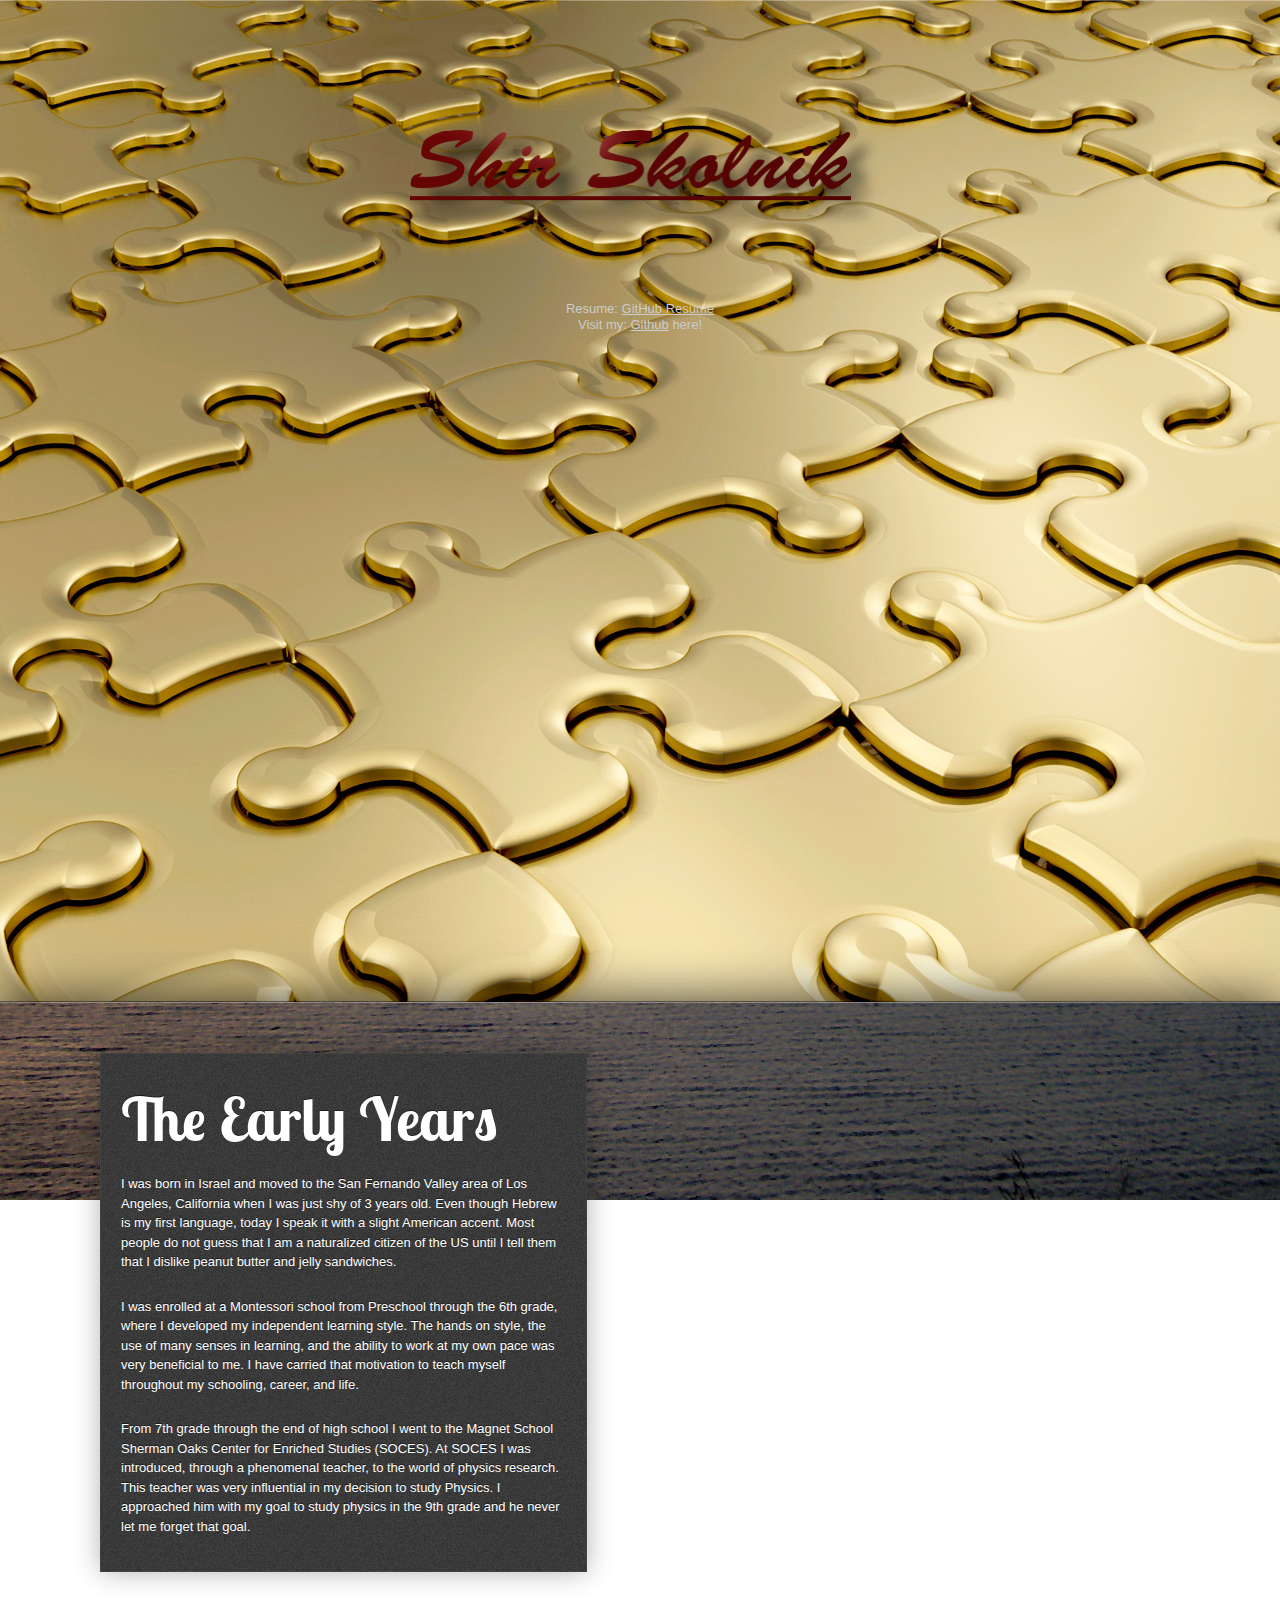
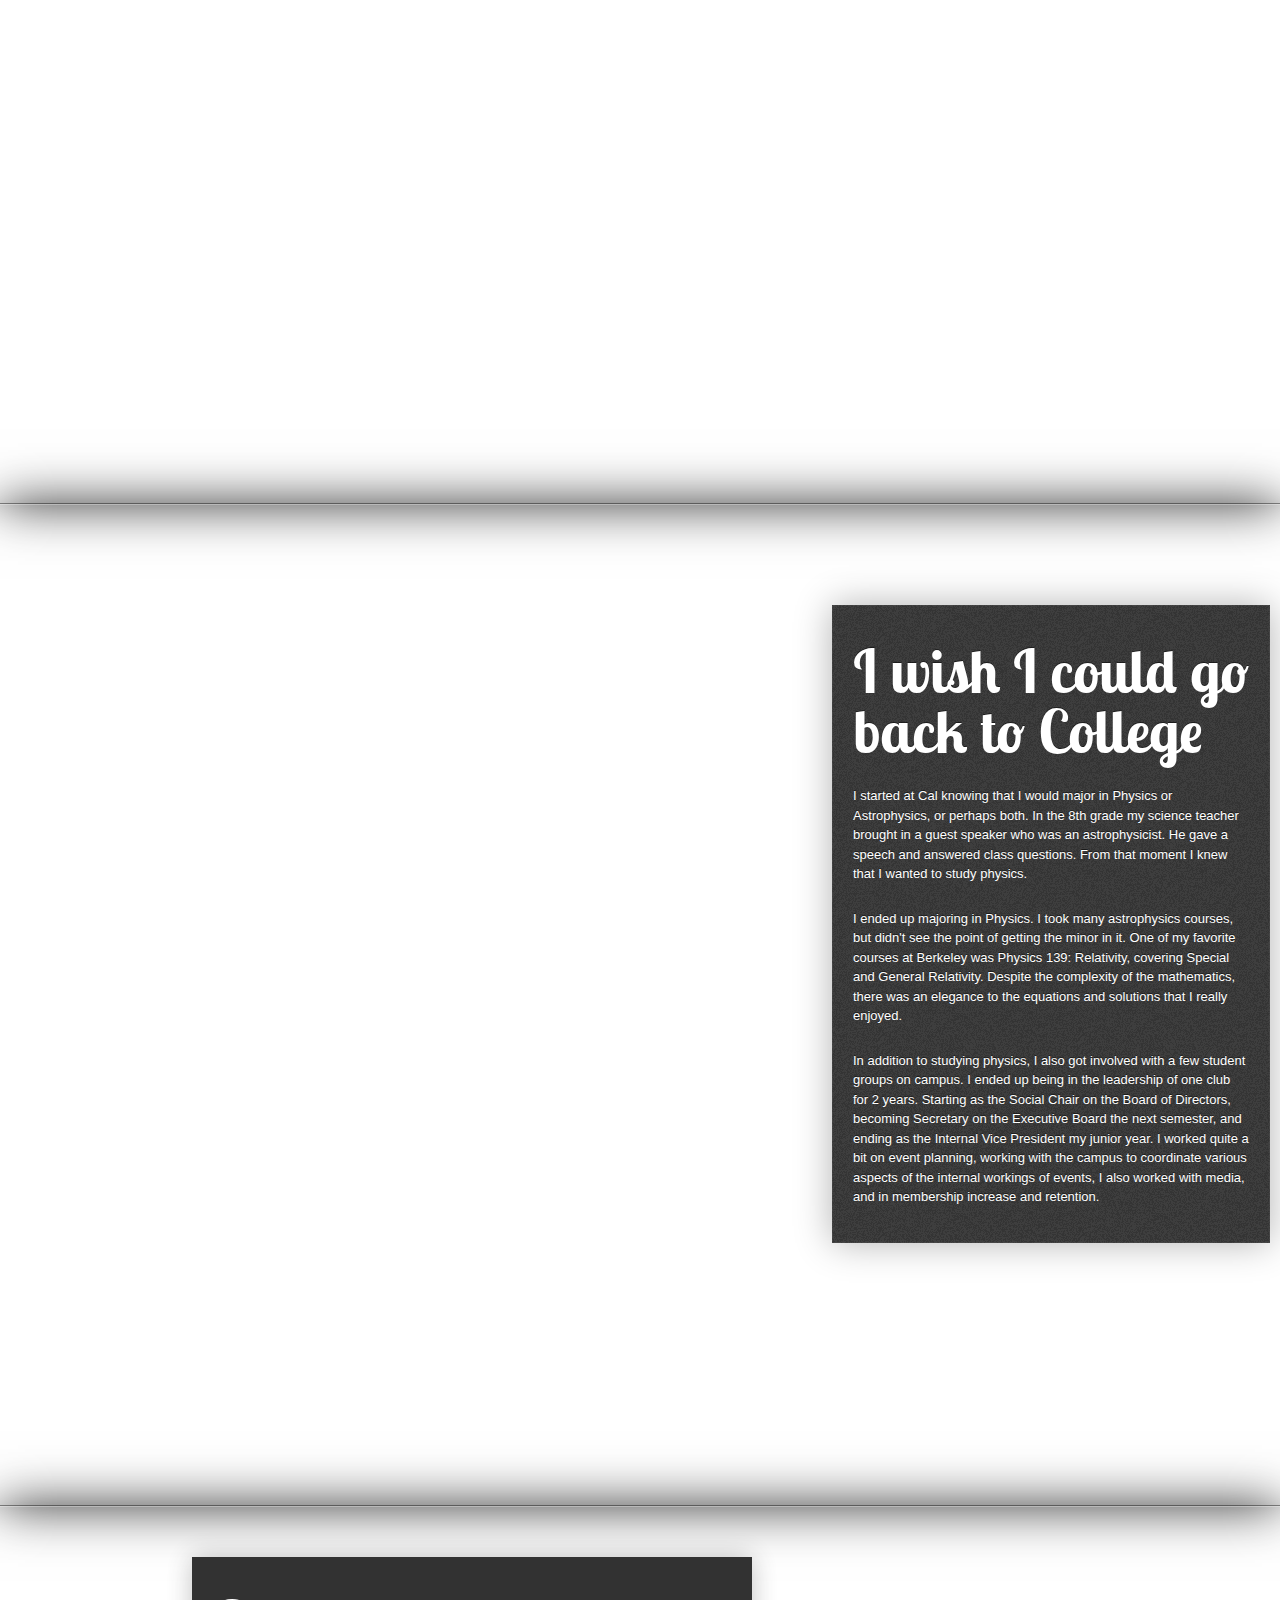
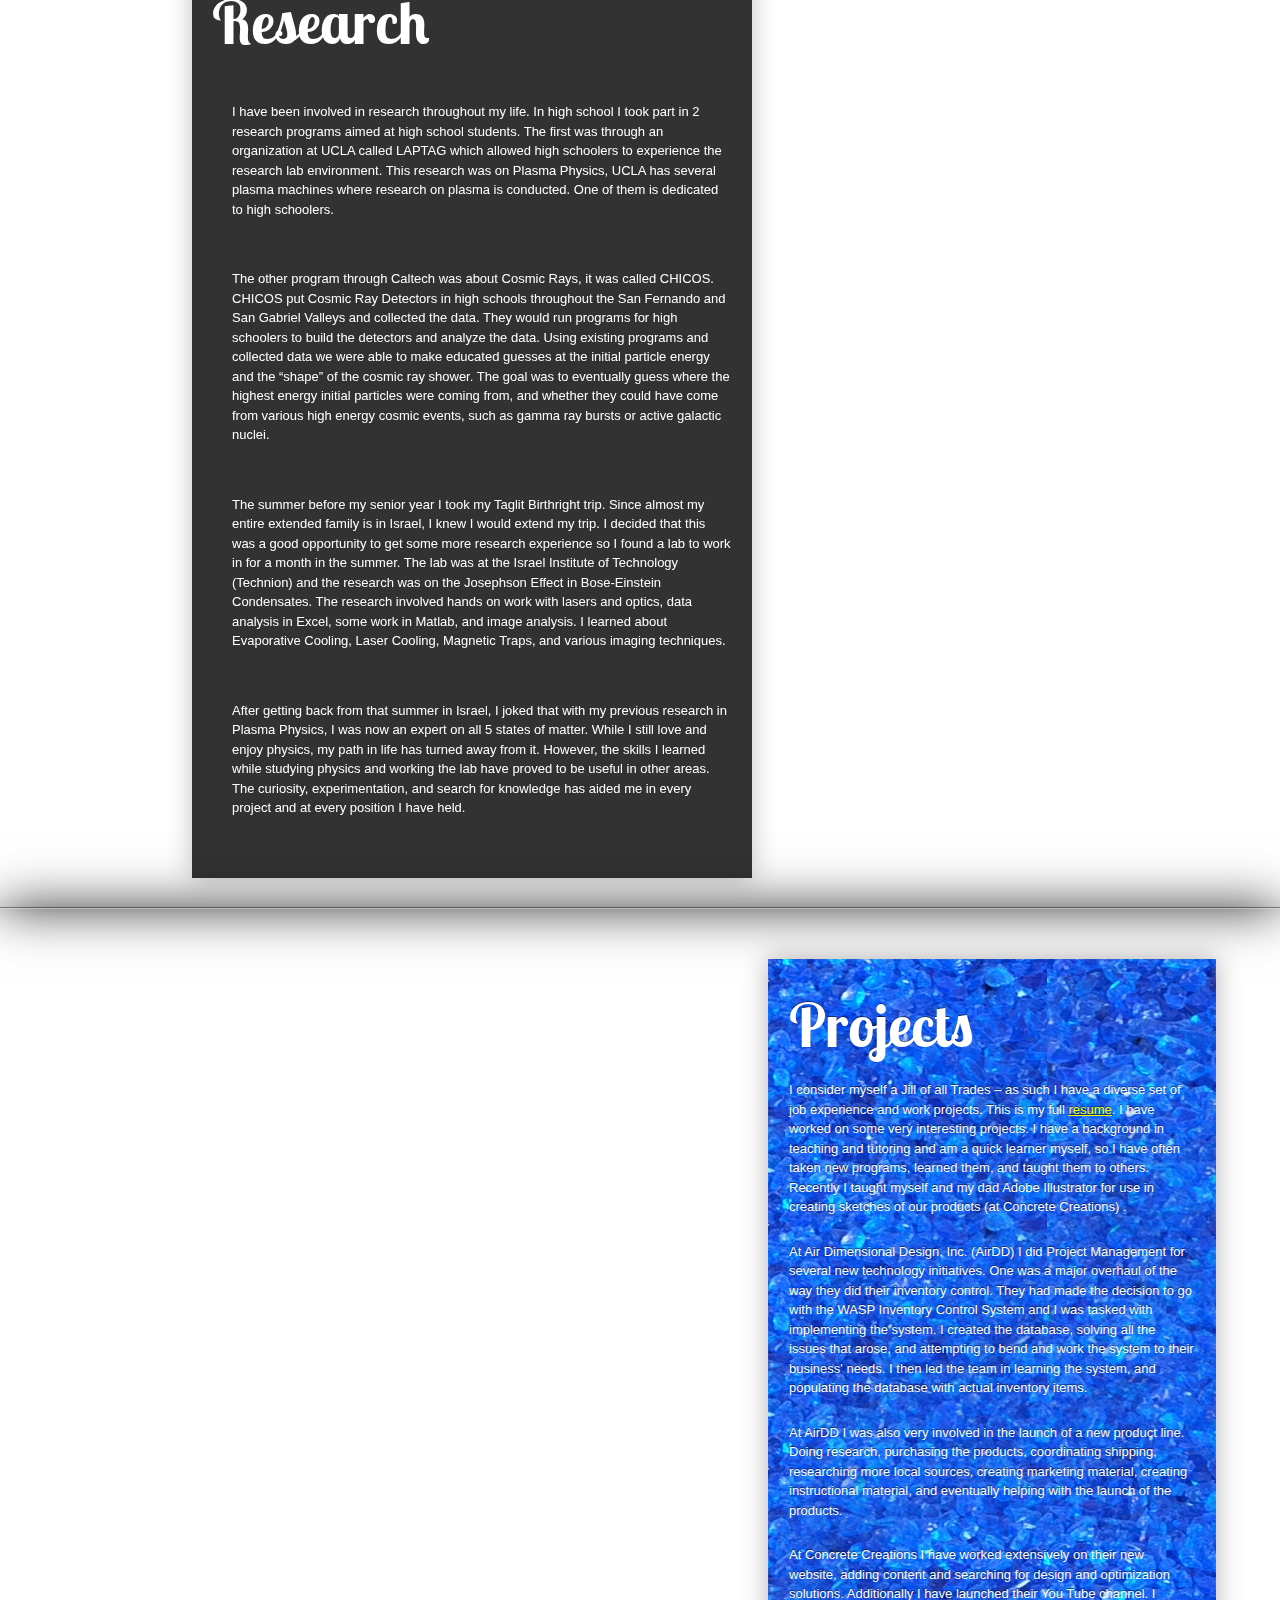
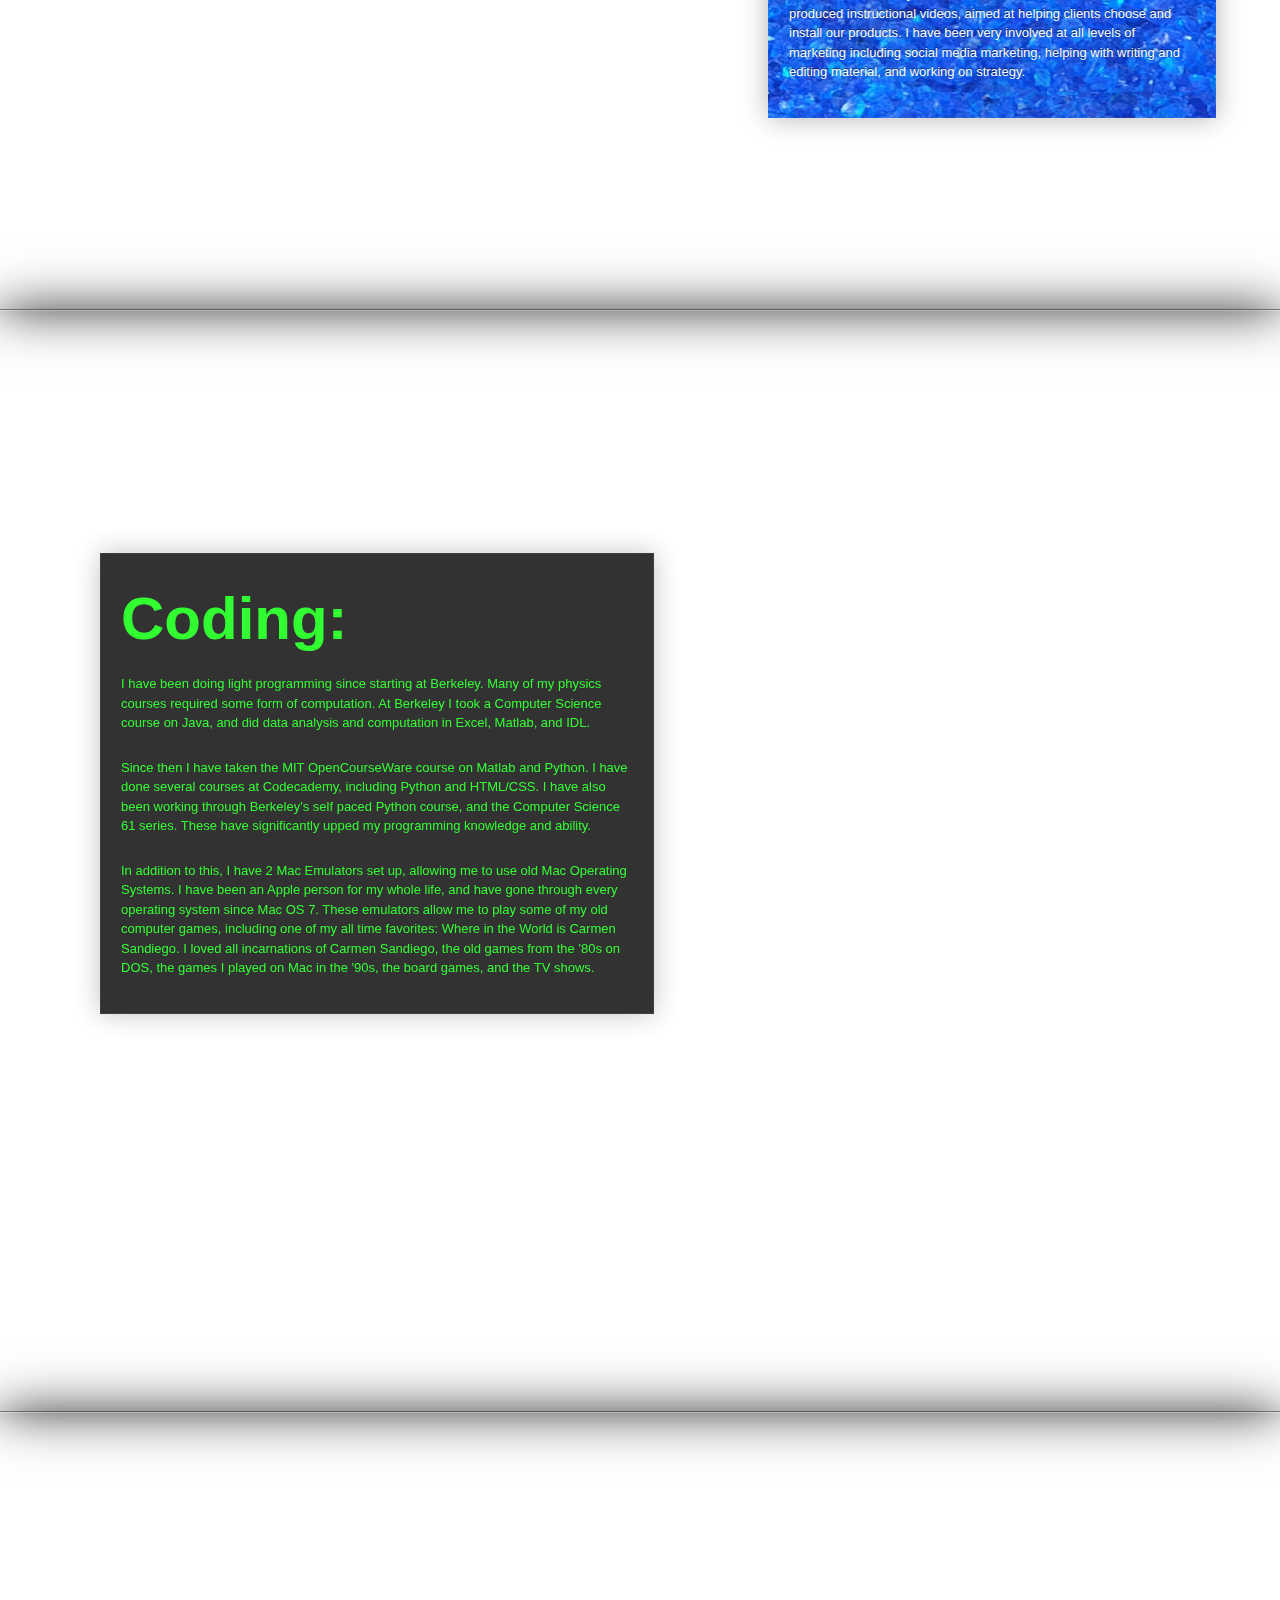
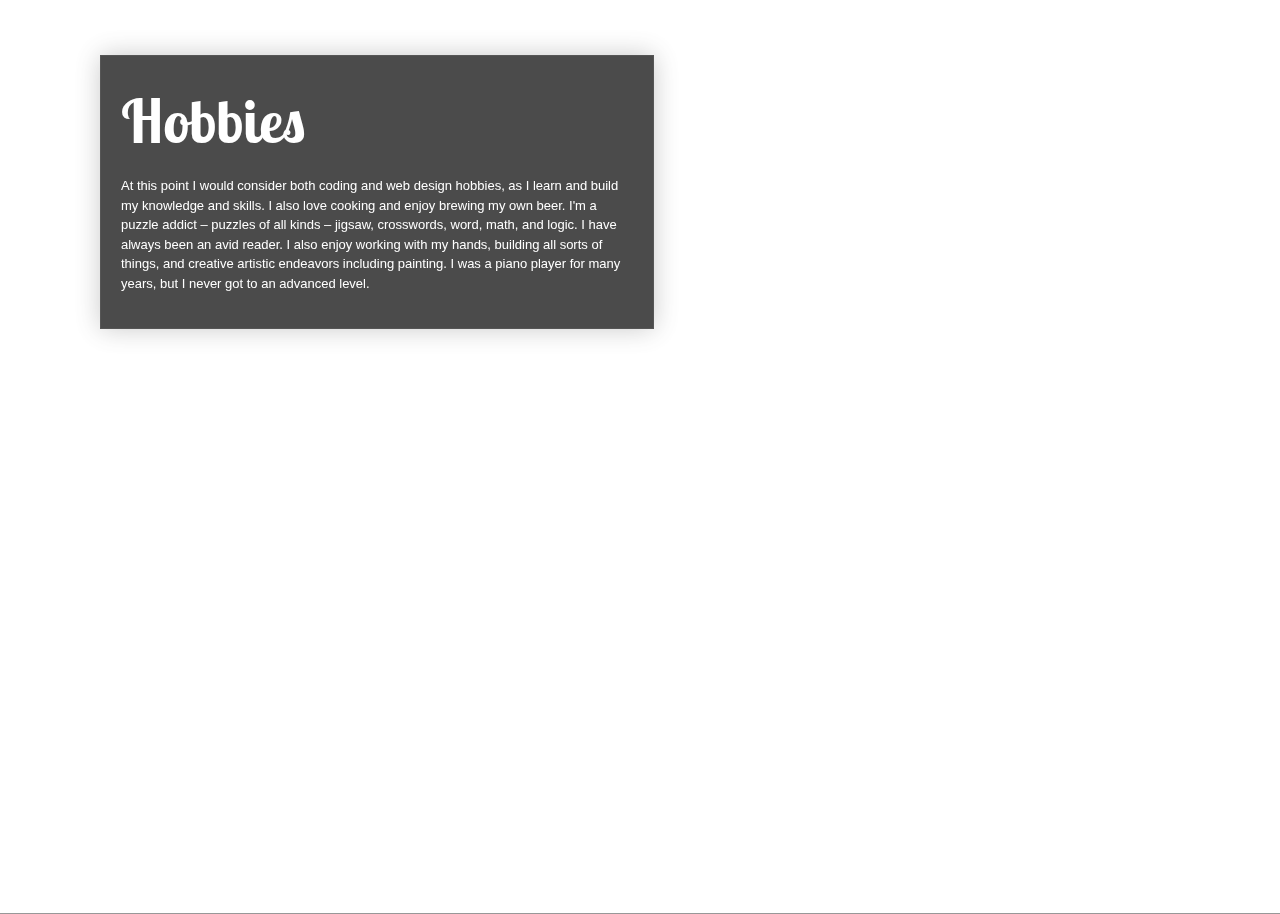
<file: index.html>
<!doctype html>
<html class="no-js" lang="en">
<head>
  <meta charset="utf-8">
  <meta http-equiv="X-UA-Compatible" content="IE=edge,chrome=1">

  <title>Shir Skolnik</title>
  <meta name="description" content="About Me">
  <meta name="author" content="Shir Skolnik">

  <!-- Mmmmm, Google Web Fonts. That's a paddlin'. -->
  <link href='http://fonts.googleapis.com/css?family=Lobster+Two:700&v2' rel='stylesheet' type='text/css'>
  <link rel="stylesheet" href="css/reset.css">
  <link rel="stylesheet" href="css/style.css">
</head>

<body>

  <div id="main" role="main">

	<!-- Section #1 / Intro -->
	<section id="first" class="story" data-speed="8" data-type="background">    	
		<div class="name" data-type="sprite" data-offsetY="100" data-Xposition="50%" data-speed="-2"></div>

		<article>

			
			<p>Resume: <a href="http://shirskolnik.github.io/resume" target="_blank">GitHub Resume</a></p>
			<p>Visit my: <a href="https://github.com/shirskolnik">Github</a> here!</p>
	    </article>
	</section>

	<!-- Section #2 / Early Years -->
	<section id="second" class="story" data-speed="4" data-type="background">
		<article>
			<h2>The Early Years</h2>
		    	<p>I was born in Israel and moved to the San Fernando Valley area of Los Angeles, California when I was just shy of 3 years old. Even though Hebrew is my first language, today I speak it with a slight American accent. Most people do not guess that I am a naturalized citizen of the US until I tell them that I dislike peanut butter and jelly sandwiches.</p>
                <p>I was enrolled at a Montessori school from Preschool through the 6th grade, where I developed my independent learning style. The hands on style, the use of many senses in learning, and the ability to work at my own pace was very beneficial to me. I have carried that motivation to teach myself throughout my schooling, career, and life.
                </p>
                <p>
From 7th grade through the end of high school I went to the Magnet School Sherman Oaks Center for Enriched Studies (SOCES). At SOCES I was introduced, through a phenomenal teacher, to the world of physics research. This teacher was very influential in my decision to study Physics. I approached him with my goal to study physics in the 9th grade and he never let me forget that goal.
                </p>		
		</article>
	</section>
	
	<!-- Section #3 / Cal -->
  <div class="position: relative">
	<section id="third" class="story" data-speed="6" data-type="background" data-offsetY="250">
        
        <div class="photograph" data-type="sprite" data-offsetY="1250" data-Xposition="25%" data-speed="2"></div>
        <div class="logo" data-type="sprite" data-offsetY="950" data-Xposition="30%" data-speed="3">
       </div>
    	<article>
    		<h2>I wish I could go back to College</h2>
	    	<div class="textbox">    	
		    	<p>
I started at Cal knowing that I would major in Physics or Astrophysics, or perhaps both. In the 8th grade my science teacher brought in a guest speaker who was an astrophysicist. He gave a speech and answered class questions. From that moment I knew that I wanted to study physics.
                </p>
                <p>
I ended up majoring in Physics. I took many astrophysics courses, but didn't see the point of getting the minor in it. One of my favorite courses at Berkeley was Physics 139: Relativity, covering Special and General Relativity. Despite the complexity of the mathematics, there was an elegance to the equations and solutions that I really enjoyed.
                </p>
                <p>
In addition to studying physics, I also got involved with a few student groups on campus. I ended up being in the leadership of one club for 2 years. Starting as the Social Chair on the Board of Directors, becoming Secretary on the Executive Board the next semester, and ending as the Internal Vice President my junior year. I worked quite a bit on event planning, working with the campus to coordinate various aspects of the internal workings of events, I also worked with media, and in membership increase and retention.
                </p>
                </div>
		  
    	</article>
	</section>	
  </div>

	<!-- Section #4 / Research -->
	<section id="fourth" class="story" data-speed="8" data-type="background" data-offsetY="250">
    	<article>
    		<h2>Research</h2>
	    	<div class="textbox">    	
		    	<p>
I have been involved in research throughout my life. In high school I took part in 2 research programs aimed at high school students. The first was through an organization at UCLA called LAPTAG which allowed high schoolers to experience the research lab environment. This research was on Plasma Physics, UCLA has several plasma machines where research on plasma is conducted. One of them is dedicated to high schoolers.
                </p>
                <p>
The other program through Caltech was about Cosmic Rays, it was called CHICOS. CHICOS put Cosmic Ray Detectors in high schools throughout the San Fernando and San Gabriel Valleys and collected the data. They would run programs for high schoolers to build the detectors and analyze the data. Using existing programs and collected data we were able to make educated guesses at the initial particle energy and the “shape” of the cosmic ray shower. The goal was to eventually guess where the highest energy initial particles were coming from, and whether they could have come from various high energy cosmic events, such as gamma ray bursts or active galactic nuclei. 
                </p>
                <p>
The summer before my senior year I took my Taglit Birthright trip. Since almost my entire extended family is in Israel, I knew I would extend my trip. I decided that this was a good opportunity to get some more research experience so I found a lab to work in for a month in the summer. The lab was at the Israel Institute of Technology (Technion) and the research was on the Josephson Effect in Bose-Einstein Condensates. The research involved hands on work with lasers and optics, data analysis in Excel, some work in Matlab, and image analysis. I learned about Evaporative Cooling, Laser Cooling, Magnetic Traps, and various imaging techniques.
                </p>
                <p>
After getting back from that summer in Israel, I joked that with my previous research in Plasma Physics, I was now an expert on all 5 states of matter. While I still love and enjoy physics, my path in life has turned away from it. However, the skills I learned while studying physics and working the lab have proved to be useful in other areas. The curiosity, experimentation, and search for knowledge has aided me in every project and at every position I have held.
                </p>
		    </div>
    	</article>
        
        
	</section>
    <!-- Section #5 / Work Projects -->
    <div class="position:relative">
	<section id="fifth" class="story" data-speed="8" data-type="background" data-offsetY="450">
        <!-- Add a different sprite also change bg in css-->
		<!--<div class="photograph" data-type="sprite" data-offsetY="1250" data-Xposition="5%" data-speed="2"></div> -->
    	<article>
    		<h2>Projects</h2>
	    	<div class="textbox">    	
		    	<p>
I consider myself a Jill of all Trades – as such I have a diverse set of job experience and work projects. This is my full <a href="http://shirskolnik.github.io/resume" target="_blank">resume</a>. I have worked on some very interesting projects. I have a background in teaching and tutoring and am a quick learner myself, so I have often taken new programs, learned them, and taught them to others. Recently I taught myself and my dad Adobe Illustrator for use in creating sketches of our products (at Concrete Creations) .
                </p>
                <p>
At Air Dimensional Design, Inc. (AirDD) I did Project Management for several new technology initiatives. One was a major overhaul of the way they did their inventory control. They had made the decision to go with the WASP Inventory Control System and I was tasked with implementing the system. I created the database, solving all the issues that arose, and attempting to bend and work the system to their business' needs. I then led the team in learning the system, and populating the database with actual inventory items.
                </p>
                <p>
At AirDD I was also very involved in the launch of a new product line. Doing research, purchasing the products, coordinating shipping, researching more local sources, creating marketing material, creating instructional material, and eventually helping with the launch of the products.
                </p>
                <p>
At Concrete Creations I have worked extensively on their new website, adding content and searching for design and optimization solutions. Additionally I have launched their You Tube channel. I produced instructional videos, aimed at helping clients choose and install our products. I have been very involved at all levels of marketing including social media marketing, helping with writing and editing material, and working on strategy.
                </p>

		    </div>
    	</article>
	</section>
    </div>
<!-- Section #6 / Coding -->
	<section id="sixth" class="story" data-speed="10" data-type="background" data-offsetY="300">
    	<article>
    		<h2 style="font-family: sans-serif; color:#00FF00;">Coding:</h2>
	    	<div class="textbox">    	
		    	<p>
I have been doing light programming since starting at Berkeley. Many of my physics courses required some form of computation. At Berkeley I took a Computer Science course on Java, and did data analysis and computation in Excel, Matlab, and IDL.
                </p>
                <p>
Since then I have taken the MIT OpenCourseWare course on Matlab and Python. I have done several courses at Codecademy, including Python and HTML/CSS. I have also been working through Berkeley's self paced Python course, and the Computer Science 61 series. These have significantly upped my programming knowledge and ability.
                </p>
                <p>
In addition to this, I have 2 Mac Emulators set up, allowing me to use old Mac Operating Systems. I have been an Apple person for my whole life, and have gone through every operating system since Mac OS 7. These emulators allow me to play some of my old computer games, including one of my all time favorites: Where in the World is Carmen Sandiego. I loved all incarnations of Carmen Sandiego, the old games from the '80s on DOS, the games I played on Mac in the '90s, the board games, and the TV shows.
                </p>
		    </div>
    	</article>
      </section>
      
   </section>
    </div>
<!-- Section #7 / Hobbies -->
	<section id="seventh" class="story" data-speed="10" data-type="background" data-offsetY="300">
    	<article>
    		<h2>Hobbies</h2>
	    	<div class="textbox">    	
		    	<p>
At this point I would consider both coding and web design hobbies, as I learn and build my knowledge and skills. I also love cooking and enjoy brewing my own beer. I'm a puzzle addict – puzzles of all kinds – jigsaw, crosswords, word, math, and logic. I have always been an avid reader. I also enjoy working with my hands, building all sorts of things, and creative artistic endeavors including painting. I was a piano player for many years, but I never got to an advanced level.
                </p>
                
		    </div>
    	</article>
      </section>   
      
	<!-- Section #5 / The End
	<section id="theend" class="story" data-speed="8" data-type="background" data-offsetY="250">    	
		<div class="byebye" data-type="sprite" data-offsetY="-2600" data-Xposition="50%" data-speed="-2"></div>	
	</section> -->
	
  </div> <!-- // End of #main -->



  <!-- Our Javascript, starting with jQuery -->
  <script src='js/libs/jquery-1.6.1.min.js'></script>
  <script src="js/script.js"></script>
  <!--[if lt IE 7 ]>
    <script src="js/libs/dd_belatedpng.js"></script>
    <script>DD_belatedPNG.fix("img, .png_bg");
  <![endif]-->

</body>
</html>
</file>
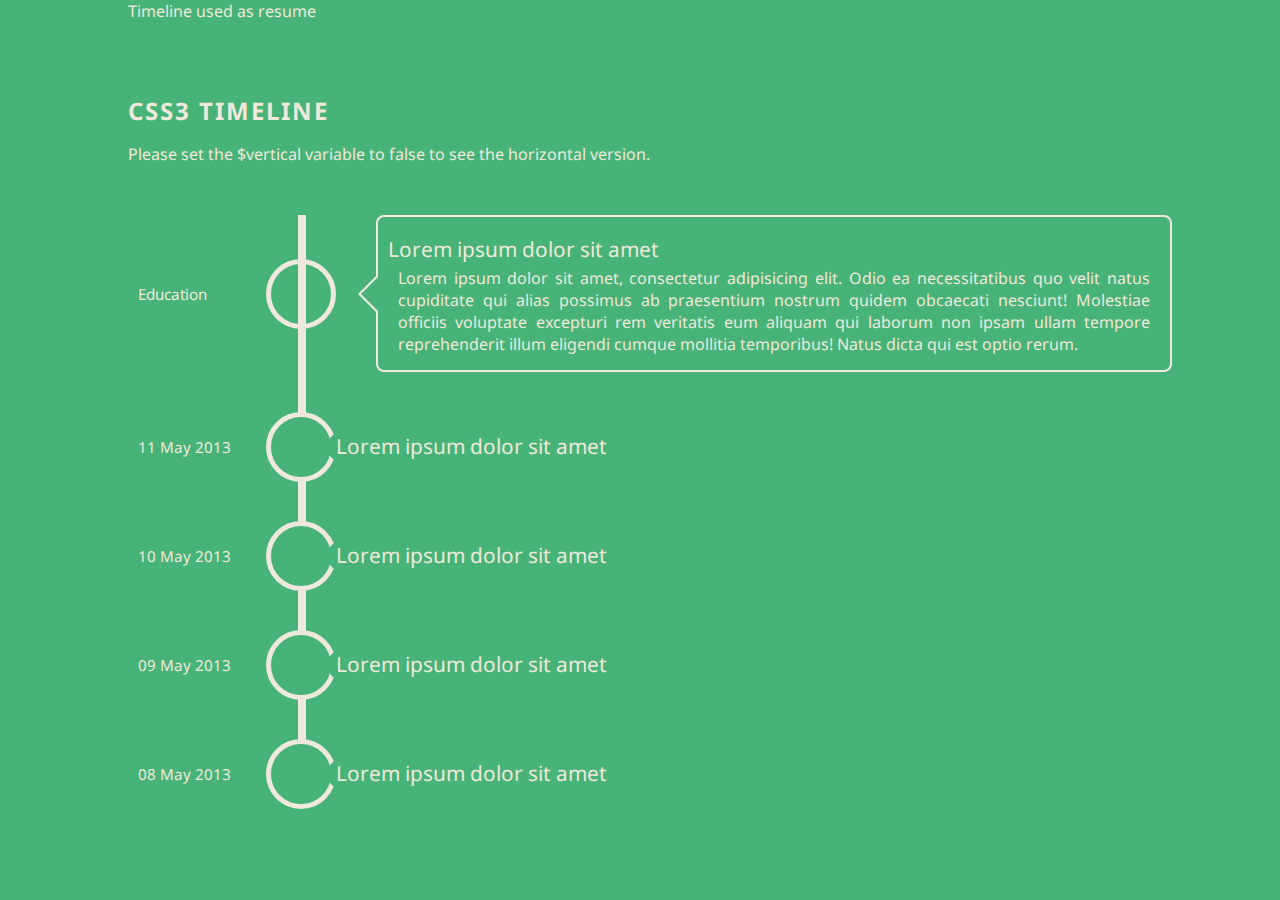
<file: timeline.html>
<!DOCTYPE html>
<html>
    <head>
        Timeline used as resume
        <link rel="stylesheet" type="text/css" media="screen" href="timeline.css">
    </head>
<h2>CSS3 Timeline</h2>
<p>Please set the $vertical variable to false to see the horizontal version.</p>
<ul id='timeline'>
  <li class='work'>
    <input class='radio' id='work5' name='works' type='radio' checked>
    <div class="relative">
      <label for='work5'>Lorem ipsum dolor sit amet</label>
      <span class='date'>Education</span>
      <span class='circle_img' style="background: url(http://grfx.cstv.com/schools/cal/graphics/cal-wp-yellow-1024.jpg); background-size: 80px; background-repeat:no-repeat; background-position: 50% 50%"></span>
    </div>
    <div class='content'>
      <p>
        Lorem ipsum dolor sit amet, consectetur adipisicing elit. Odio ea necessitatibus quo velit natus cupiditate qui alias possimus ab praesentium nostrum quidem obcaecati nesciunt! Molestiae officiis voluptate excepturi rem veritatis eum aliquam qui laborum non ipsam ullam tempore reprehenderit illum eligendi cumque mollitia temporibus! Natus dicta qui est optio rerum.
      </p>
    </div>
  </li>
  <li class='work'>
    <input class='radio' id='work4' name='works' type='radio'>
    <div class="relative">
      <label for='work4'>Lorem ipsum dolor sit amet</label>
      <span class='date'>11 May 2013</span>
      <span class='circle'></span>
    </div>
    <div class='content'>
      <p>
        Lorem ipsum dolor sit amet, consectetur adipisicing elit. Odio ea necessitatibus quo velit natus cupiditate qui alias possimus ab praesentium nostrum quidem obcaecati nesciunt! Molestiae officiis voluptate excepturi rem veritatis eum aliquam qui laborum non ipsam ullam tempore reprehenderit illum eligendi cumque mollitia temporibus! Natus dicta qui est optio rerum.
      </p>
    </div>
  </li>
  <li class='work'>
    <input class='radio' id='work3' name='works' type='radio'>
    <div class="relative">
      <label for='work3'>Lorem ipsum dolor sit amet</label>
      <span class='date'>10 May 2013</span>
      <span class='circle'></span>
    </div>
    <div class='content'>
      <p>
        Lorem ipsum dolor sit amet, consectetur adipisicing elit. Odio ea necessitatibus quo velit natus cupiditate qui alias possimus ab praesentium nostrum quidem obcaecati nesciunt! Molestiae officiis voluptate excepturi rem veritatis eum aliquam qui laborum non ipsam ullam tempore reprehenderit illum eligendi cumque mollitia temporibus! Natus dicta qui est optio rerum.
      </p>
    </div>
  </li>
  <li class='work'>
    <input class='radio' id='work2' name='works' type='radio'>
    <div class="relative">
      <label for='work2'>Lorem ipsum dolor sit amet</label>
      <span class='date'>09 May 2013</span>
      <span class='circle'></span>
    </div>
    <div class='content'>
      <p>
        Lorem ipsum dolor sit amet, consectetur adipisicing elit. Odio ea necessitatibus quo velit natus cupiditate qui alias possimus ab praesentium nostrum quidem obcaecati nesciunt! Molestiae officiis voluptate excepturi rem veritatis eum aliquam qui laborum non ipsam ullam tempore reprehenderit illum eligendi cumque mollitia temporibus! Natus dicta qui est optio rerum.
      </p>
    </div>
  </li>
  <li class='work'>
    <input class='radio' id='work1' name='works' type='radio'>
    <div class="relative">
      <label for='work1'>Lorem ipsum dolor sit amet</label>
      <span class='date'>08 May 2013</span>
      <span class='circle'></span>
    </div>
    <div class='content'>
      <p>
        Lorem ipsum dolor sit amet, consectetur adipisicing elit. Odio ea necessitatibus quo velit natus cupiditate qui alias possimus ab praesentium nostrum quidem obcaecati nesciunt! Molestiae officiis voluptate excepturi rem veritatis eum aliquam qui laborum non ipsam ullam tempore reprehenderit illum eligendi cumque mollitia temporibus! Natus dicta qui est optio rerum.
      </p>
    </div>
  </li>
</ul>
</html>
</file>
<file: css/style.css>
/**
 * Parallax Scrolling Tutorial
 * For Smashing Magazine
 * July 2011
 *  
 * Author: Richard Shepherd
 *		   www.richardshepherd.com
 * 		   @richardshepherd   
 */


article h2 { font-family: 'Lobster Two'; font-size: 60px; margin: 25px 0; line-height: 1em; }

.story { height: 1000px; padding: 0; margin: 0; width: 100%; max-width: 1920px; position: relative; margin: 0 auto; border-top: 1px solid rgba(255,255,255,0.3); border-bottom: 1px solid rgba(0,0,0,0.4); box-shadow: 0 0 50px rgba(0,0,0,0.8);}

#first { background: url(../images/puzz.jpg) 50% 0 no-repeat fixed; }
#second { background: url(../images/kineret-sunset.jpg) 50% 0 no-repeat fixed; }
#fourth { background: url(../images/technion.jpg) 50% 0 no-repeat fixed; }
#third { background: url(../images/cal-stadium.jpg) 50% 0  no-repeat fixed;}

#fifth { background: url(../images/firebowl.jpg) 50% 0 no-repeat fixed; }

#sixth { background: url(../images/code-back.jpg) 50% 0 no-repeat fixed;}
#seventh { background: url(../images/puzz.jpg) 50% 0 no-repeat fixed;}

#theend { background: url(../images/puckered.png) 50% bottom no-repeat fixed; }

/* Introduction */
#first .name { background: url(../images/name.png) 50% 100px no-repeat fixed; min-height: 1000px; padding: 0; margin: 0; width: 100%; max-width: 1920px; position: relative; margin: 0 auto; }
#first article { width: 100%; top: 300px; position: absolute; text-align: center; }
#first article p,
#first article a { color: #ccc; }
#first article a { text-decoration: underline; }
#first article a:hover { color: #fff; }

/* Early Years */
#second { padding: 50px 0;}
#second article { background: url(../images/grain.png) repeat #333; color: #fff; width: 445px; margin-left: 100px; padding: 10px 20px; text-shadow: 0 -1px 0 rgba(0,0,0,0.5); line-height: 1.5em; box-shadow: 0 0 25px rgba(0,0,0,0.3); border: 1px solid rgba(150,150,150,0.1); }
#second article p { margin-bottom: 25px; }
#second article a { color: #ff0;}

/* College */
#third article {  background: url(../images/grain.png) repeat #333; color: #fff; padding: 10px 20px; margin: 100px 10px 0 65%; text-shadow: 0 -1px 0 rgba(0,0,0,0.5); line-height: 1.5em; color: #fff; position: absolute; top: 0; box-shadow: 0 0 35px rgba(0,0,0,0.3); border: 1px solid rgba(150,150,150,0.1); z-index: 1}
#third .photograph { background: url(../images/cal-camp-2.png) transparent 70% 100px no-repeat fixed; min-height: 1000px; padding: 0; margin: 0; width: 70%; max-width: 2500px; position: absolute; margin: 0 auto; margin-left: 100px; z-index: 0; opacity: 0.9;}
#third .logo { background: url(../images/cal_logo.png) transparent 50% 300px no-repeat fixed; min-height: 750px; padding: 0; margin: 0; max-width: 300px; position: relative; margin: 0 auto; margin-left: 300px; z-index: 1; opacity: 0.8;}
#third article p { width: 100%; margin-bottom: 25px; }

/*Research */
#fourth article {  background: black; margin-left: 15%;  padding: 10px 20px;  text-shadow: 0 -1px 0 rgba(0,0,0,0.5); line-height: 1.5em; color: #fff; position: absolute; top: 50px; box-shadow: 0 0 25px rgba(0,0,0,0.3); opacity: 0.8;}
#fourth article p { width: 500px; margin: 50px 0; margin-left: 20px;}
#fourth video { position: fixed; left: 50%; box-shadow: 0 0 25px rgba(0,0,0,0.7); z-index: 1;}

/* Projects */
#fifth article {  background: url(../images/glass.png) repeat #333; color: #fff; padding: 10px 20px; margin: 50px 5% 0 60%; text-shadow: 0 -1px 0 rgba(0,0,0,0.5); line-height: 1.5em; color: #fff; position: absolute; top: 0; box-shadow: 0 0 25px rgba(0,0,0,0.3); border: 1px solid rgba(150,150,150,0.1); }
#fifth .photograph { background: url(../images/cal-camp.jpg) transparent 40% 100px no-repeat fixed; min-height: 1000px; padding: 0; margin: 0; width: 60%; max-width: 1920; position: relative; margin: 0 auto; margin-left: 100px;}
#fifth article p { width: 100%; margin-bottom: 25px; }
#fifth article a { color: #ff0;}

/* Coding */
#sixth { padding: 50px 0;}
#sixth article { background-color: black; color: #fff; width: 40%; margin-top: 15% ;margin-left: 100px; margin-bottom: 100px; padding: 10px 20px; text-shadow: 0 -1px 0 rgba(0,0,0,0.5); line-height: 1.5em; box-shadow: 0 0 25px rgba(0,0,0,0.3); border: 1px solid rgba(150,150,150,0.1); opacity: 0.8;}
#sixth article p { margin-bottom: 25px; color: #00FF00; font-family: sans-serif;}
#sixth article a { color: #ff0; text-decoration: underline; }
#sixth article a:hover { color: #fff; }

/* Hobbies */
#seventh { padding: 50px 0;}
#seventh article { background-color: black; color: #fff; width: 40%; margin-top: 15% ;margin-left: 100px; margin-bottom: 100px; padding: 10px 20px; text-shadow: 0 -1px 0 rgba(0,0,0,0.5); line-height: 1.5em; box-shadow: 0 0 25px rgba(0,0,0,0.3); border: 1px solid rgba(150,150,150,0.1); opacity: 0.7;}
#seventh article p { margin-bottom: 25px;}
#seventh article a { color: #ff0;}

/* The End 
#theend .byebye { background: url(../images/theend.png) 40% 100px no-repeat fixed; height: 1000px; padding: 0; margin: 0; width: 100%; max-width: 1920px; position: relative; margin: 0 auto; } */
</file>
<file: timeline.css>
/* -------------------------------------
 * For horizontal version, set the
 * $vertical variable to false
 * ------------------------------------- */
/* -------------------------------------
 * General Style
 * ------------------------------------- */
@import url(http://fonts.googleapis.com/css?family=Noto+Sans);
body {
  max-width: 1200px;
  margin: 0 auto;
  padding: 0 10%;
  font-size: 100%;
  font-family: "Noto Sans", sans-serif;
  color: #eee9dc;
  background: #48b379;
}

h2 {
  margin: 3em 0 0 0;
  font-size: 1.5em;
  letter-spacing: 2px;
  text-transform: uppercase;
}

/* -------------------------------------
 * timeline
 * ------------------------------------- */
#timeline {
  list-style: none;
  margin: 50px 0 70px 170px;
  padding-left: 30px;
  border-left: 8px solid #eee9dc;
}
#timeline li {
  margin: 40px 0;
  position: relative;
}
#timeline p {
  margin: 0 0 15px;
}

.date {
  margin-top: -10px;
  top: 50%;
  left: -198px;
  font-size: 0.95em;
  line-height: 20px;
  position: absolute;
}

.circle {
  margin-top: -35px;
  top: 50%;
  left: -70px;
  width: 60px;
  height: 60px;
  background: #48b379;
  border: 5px solid #eee9dc;
  border-radius: 50%;
  display: block;
  position: absolute;
}

.circle_img {
  margin-top: -35px;
  top: 50%;
  left: -70px;
  width: 60px;
  height: 60px;
  background: url();
  background-size: contain;
  background-repeat: no-repeat;
  background-position: 50% 50%;
  border: 5px solid #eee9dc;
  border-radius: 50%;
  -webkit-border-radius: 50%;
  -moz-border-radius: 50%;
  display: block;
  position: absolute;
}

.content {
  max-height: 20px;
  padding: 50px 20px 0;
  border-color: transparent;
  border-width: 2px;
  border-style: solid;
  border-radius: 0.5em;
  position: relative;
}
.content:before, .content:after {
  content: "";
  width: 0;
  height: 0;
  border: solid transparent;
  position: absolute;
  pointer-events: none;
  right: 100%;
}
.content:before {
  border-right-color: inherit;
  border-width: 20px;
  top: 50%;
  margin-top: -20px;
}
.content:after {
  border-right-color: #48b379;
  border-width: 17px;
  top: 50%;
  margin-top: -17px;
}
.content p {
  max-height: 0;
  color: transparent;
  text-align: justify;
  word-break: break-word;
  hyphens: auto;
  overflow: hidden;
}

label {
  font-size: 1.3em;
  position: absolute;
  z-index: 100;
  cursor: pointer;
  top: 20px;
  transition: transform 0.2s linear;
}

.radio {
  display: none;
}

.radio:checked + .relative label {
  cursor: auto;
  transform: translateX(52px);
}
.radio:checked + .relative .circle {
  background: #f98262;
}
.radio:checked ~ .content {
  max-height: 180px;
  border-color: #eee9dc;
  margin-right: 20px;
  transform: translateX(40px);
  transition: max-height 0.4s linear, border-color 0.5s linear, transform 0.2s linear;
}
.radio:checked ~ .content p {
  max-height: 200px;
  color: #eee9dc;
  transition: color 0.3s linear 0.3s;
}

/* -------------------------------------
 * mobile phones (vertical version only)
 * ------------------------------------- */
@media screen and (max-width: 767px) {
  #timeline {
    margin-left: 0;
    padding-left: 0;
    border-left: none;
  }
  #timeline li {
    margin: 50px 0;
  }

  label {
    width: 85%;
    font-size: 1.1em;
    white-space: nowrap;
    text-overflow: ellipsis;
    overflow: hidden;
    display: block;
    transform: translateX(18px);
  }

  .content {
    padding-top: 45px;
    border-color: #eee9dc;
  }
  .content:before, .content:after {
    border: solid transparent;
    bottom: 100%;
  }
  .content:before {
    border-bottom-color: inherit;
    border-width: 17px;
    top: -16px;
    left: 50px;
    margin-left: -17px;
  }
  .content:after {
    border-bottom-color: #48b379;
    border-width: 20px;
    top: -20px;
    left: 50px;
    margin-left: -20px;
  }
  .content p {
    font-size: 0.9em;
    line-height: 1.4;
  }

  .circle, .date {
    display: none;
  }
}
</file>
